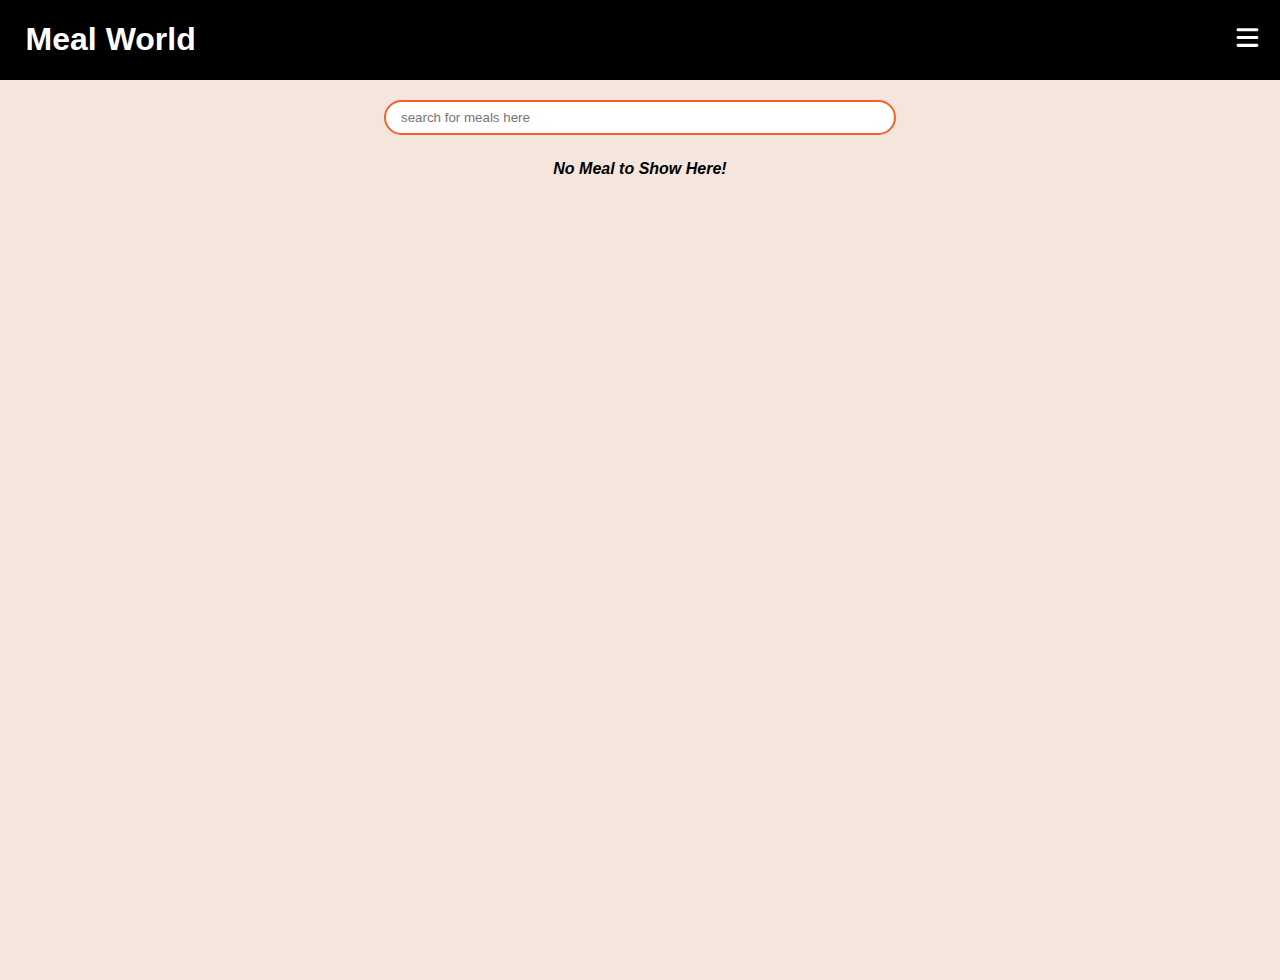
<file: Meal-World/index.html>
<html lang="en">

<head>
    <meta charset="UTF-8">
    <meta name="viewport" content="width=device-width, initial-scale=1.0">
    <link rel="stylesheet" href="./style.css">
    <title>Meal World</title>
</head>

<body>
    <header>
        <h1>
            Meal World
        </h1>
            <div id="toggle-sidebar" title="Favrouit List">
                <svg xmlns="http://www.w3.org/2000/svg" height="25" width="25" viewBox="0 0 448 512"><!--!Font Awesome Free 6.5.1 by @fontawesome - https://fontawesome.com License - https://fontawesome.com/license/free Copyright 2023 Fonticons, Inc.--><path fill="#ffffff" d="M0 96C0 78.3 14.3 64 32 64H416c17.7 0 32 14.3 32 32s-14.3 32-32 32H32C14.3 128 0 113.7 0 96zM0 256c0-17.7 14.3-32 32-32H416c17.7 0 32 14.3 32 32s-14.3 32-32 32H32c-17.7 0-32-14.3-32-32zM448 416c0 17.7-14.3 32-32 32H32c-17.7 0-32-14.3-32-32s14.3-32 32-32H416c17.7 0 32 14.3 32 32z"/></svg>
            </div>
    </header>
    <main>

        <div id="main">
        <div id="left-partition">
        <section id="search-section">
            <div >
                    <input type="search" value="" id="search-input" placeholder="search for meals here">
            </div>
        </section>
        <section id="result-section">
        </section>
    </div>

    <div id="sidebar">
        <div id="sidebar-title">
            Favourite Items
        </div>
        <hr />
        <div id="fav">
           
        </div>

    </div>
    </div>
    </main>
    <script type="module" src="./App.js">
    </script>
</body>

</html>
</file>
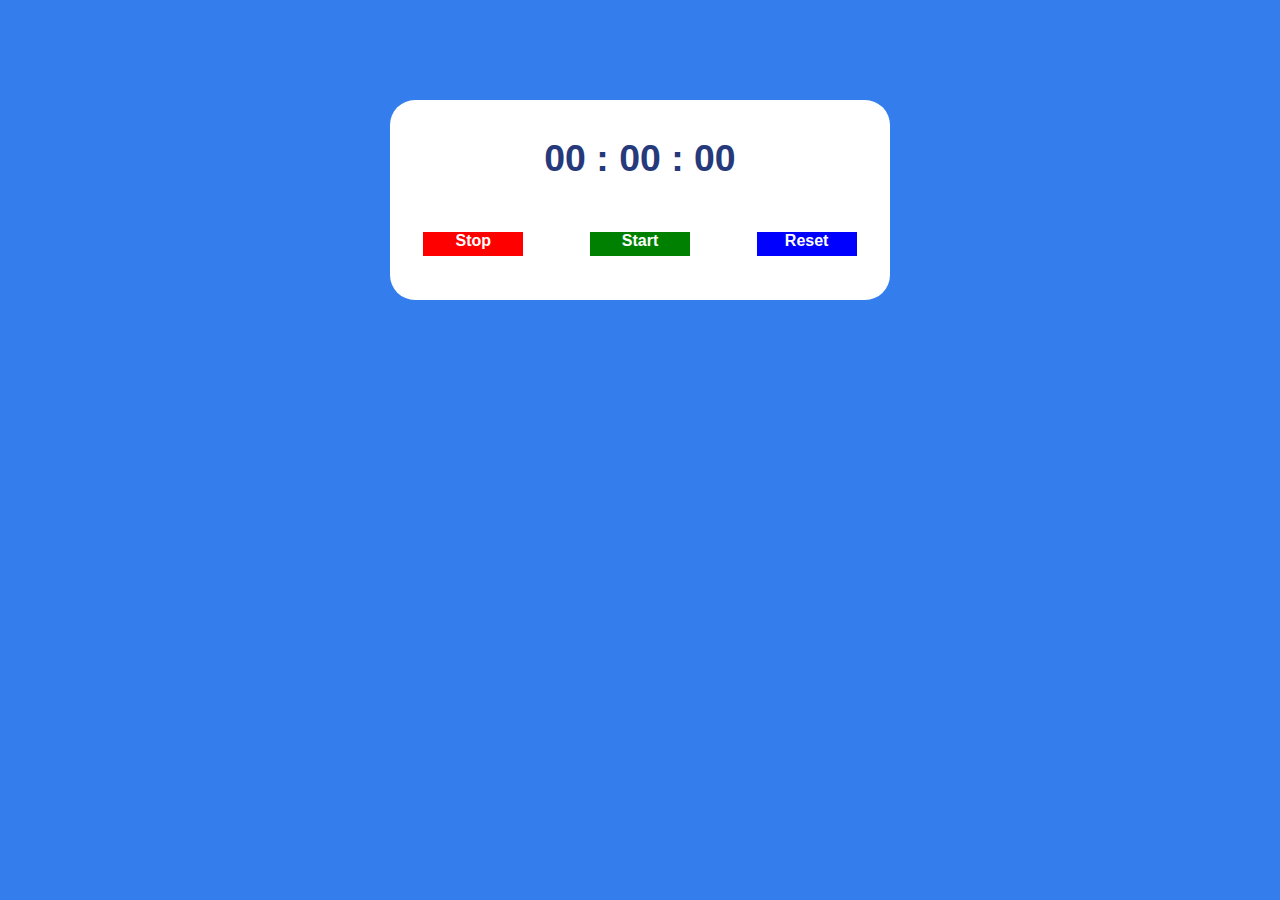
<file: stopwatch/index.html>
<html lang="en">

<head>
    <meta charset="UTF-8">
    <meta name="viewport" content="width=device-width, initial-scale=1.0">
    <link rel="stylesheet" href="./style.css">
    <title>Stopwatch</title>
</head>

<body>
    <div id="stopwatch-case">
        <div id="display">
            <h3 id="time">
                00 : 00 : 00 
            </h3>
        </div>
        <div id="bottom">
            <div id="stop" class="button">
                Stop
            </div>
            <div id="start" class="button">
                Start
            </div>
            <div id="reset" class="button">
                Reset
            </div>
        </div>
    </div>
    <script src="./script.js"></script>
</body>

</html>
</file>
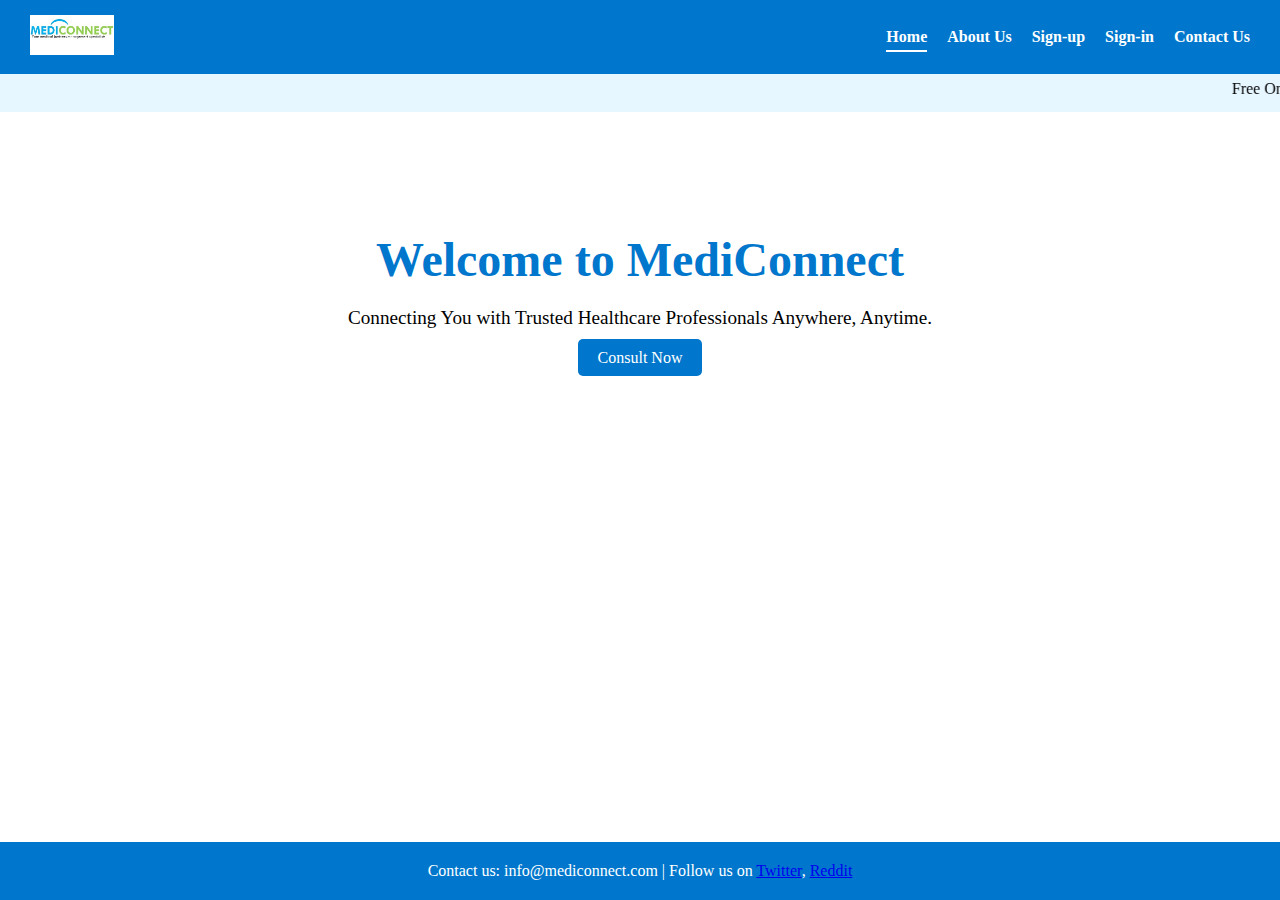
<file: Tarang-Project/index.html>
<!DOCTYPE html>
<html lang="en">
<head>
    <meta charset="UTF-8">
    <meta name="viewport" content="width=device-width, initial-scale=1.0">
    <title>MediConnect - Home</title>
    <link rel="stylesheet" href="css/style.css">
    <link rel="icon" href="images/favicon.ico">
</head>
<body>

    <nav class="navbar">
        <a href="./index.html">
        <div class="logo">
            <img src="images/logo.jpg" alt="MediConnect Logo">
        </div>
        </a>
        <ul class="nav-links" id="navLinks">
            <li><a href="index.html" class="active">Home</a></li>
            <li><a href="about.html">About Us</a></li>
            <li><a href="signup.html">Sign-up</a></li>
            <li><a href="signin.html">Sign-in</a></li>
            <li><a href="contact.html">Contact Us</a></li>
        </ul>
        <div class="menu-icon" onclick="toggleMenu()">&#9776;</div>
    </nav>

 
    <div class="scrolling-text">
        <marquee>Free Online Consultations available this month! Book Now!</marquee>
    </div>
    <div style="display: flex; flex-direction: column; flex: 1;">
    <section class="hero">
        <h1>Welcome to MediConnect</h1>
        <p>Connecting You with Trusted Healthcare Professionals Anywhere, Anytime.</p>
        <a href="consult.html" class="btn">Consult Now</a>
    </section>
  </div>

    <footer>
        <p>Contact us: info@mediconnect.com | Follow us on 
            <a href="#">Twitter</a>, <a href="#">Reddit</a>
        </p>
    </footer>

    <script src="js/script.js"></script>
</body>
</html>
</file>
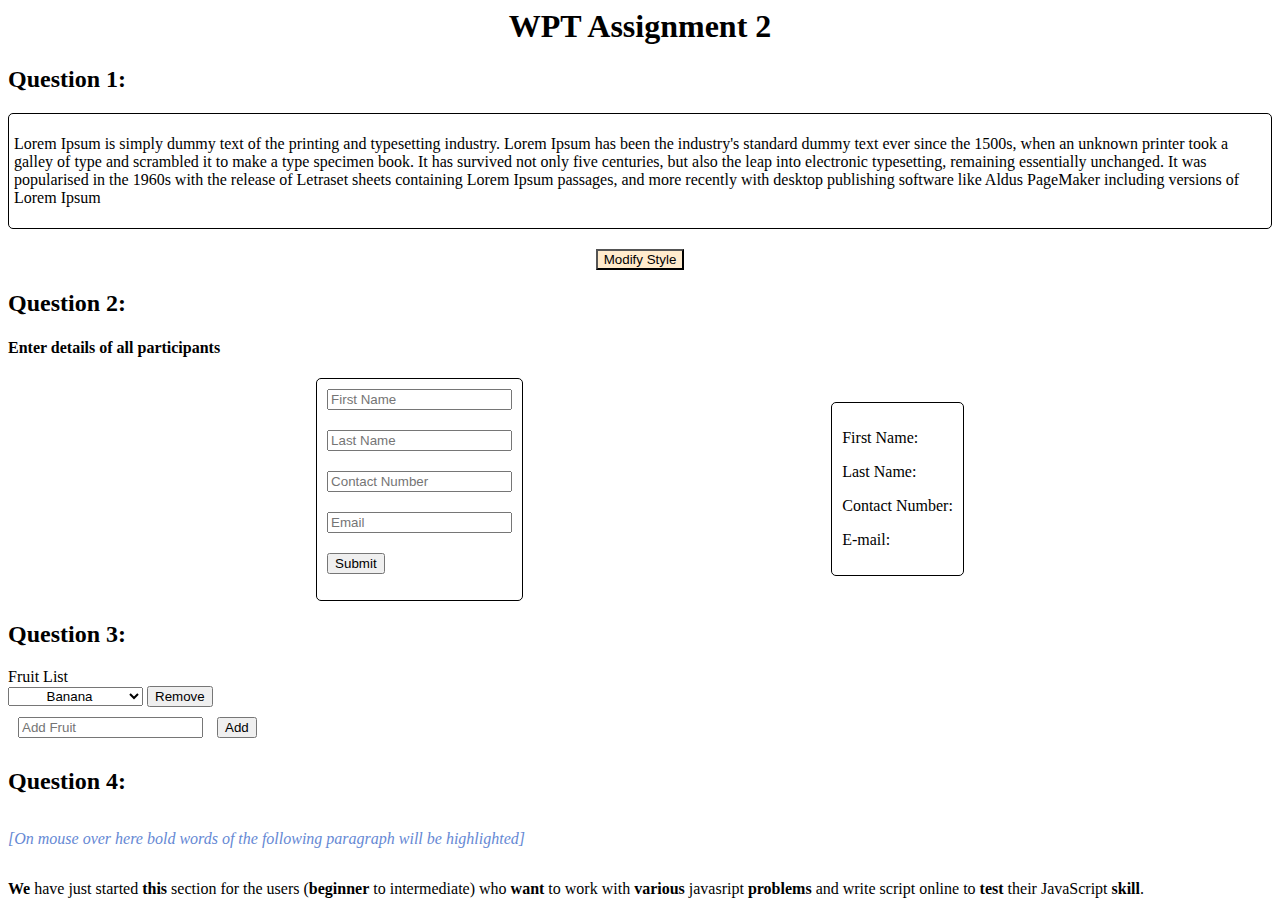
<file: WPT-Assignment-2/index.html>
<html lang="en">

<head>
    <meta charset="UTF-8">
    <meta name="viewport" content="width=device-width, initial-scale=1.0">
    <title>WPT Assignment 2</title>
    <link rel="stylesheet" href="./style.css">
</head>

<body>
    <h1 class="center">
        WPT Assignment 2
    </h1>
    <h2>
        Question 1:
    </h2>
    <div class="center" style="flex-direction: column;">
        <div id="para-div">
            <p id="para">
                Lorem Ipsum is simply dummy text of the printing and typesetting industry. Lorem Ipsum has been the
                industry's
                standard dummy text ever since the 1500s, when an unknown printer took a galley of type and scrambled it
                to
                make
                a type specimen book. It has survived not only five centuries, but also the leap into electronic
                typesetting,
                remaining essentially unchanged. It was popularised in the 1960s with the release of Letraset sheets
                containing
                Lorem Ipsum passages, and more recently with desktop publishing software like Aldus PageMaker including
                versions
                of Lorem Ipsum
            </p>
        </div>
        <div class="center">
            <button id="textButton"> Modify Style </button>
        </div>
    </div>
    <h2>
        Question 2:
    </h2>
    <h4>Enter details of all participants</h4>
    <div id="q2-div" class="center">
        <div id="input-div">
            <form id="input-form" action="">
                <input type="text" placeholder="First Name" id="fName" required><br>
                <input type="text" placeholder="Last Name" id="lName" required><br>
                <input type="" placeholder="Contact Number" id="cNum" maxlength="10" required><br>
                <input type="email" placeholder="Email" id="email" required><br>
                <input type="submit">
            </form>
        </div>
        <div id="input-div">
            <div id="output">
                <p><span>First Name: </span><span> </span> </p>
                <p><span>Last Name: </span><span> </span> </p>
                <p><span>Contact Number: </span><span></span> </p>
                <p><span>E-mail: </span><span> </span> </p>
            </div>
        </div>
    </div>
    <h2>
        Question 3:
    </h2>
    <div>
        <div>
            <label> Fruit List</label><br>
            <select name="" id="dropdown">
            </select>
            <button id="remove-fruit-button"> Remove</button>
        </div>
        <div>
            <input id="add-fruit" type="text" placeholder="Add Fruit">
            <button id="add-fruit-button">Add</button>
        </div>
    </div>
    <h2>
        Question 4:
    </h2>
    <div>
        <p id="link-text">[On mouse over here bold words of the following paragraph will be highlighted]</p>
        <p>
            <span class="bold-text">We</span> have just started <span class="bold-text">this</span> section for the
            users (<span class="bold-text">beginner</span> to intermediate) who <span class="bold-text">want</span> to
            work with <span class="bold-text">various</span>
            javasript <span class="bold-text">problems</span> and write script online to <span
                class="bold-text">test</span> their JavaScript <span class="bold-text">skill</span>.
        </p>
    </div>

    <script src="./script.js"></script>
</body>

</html>
</file>
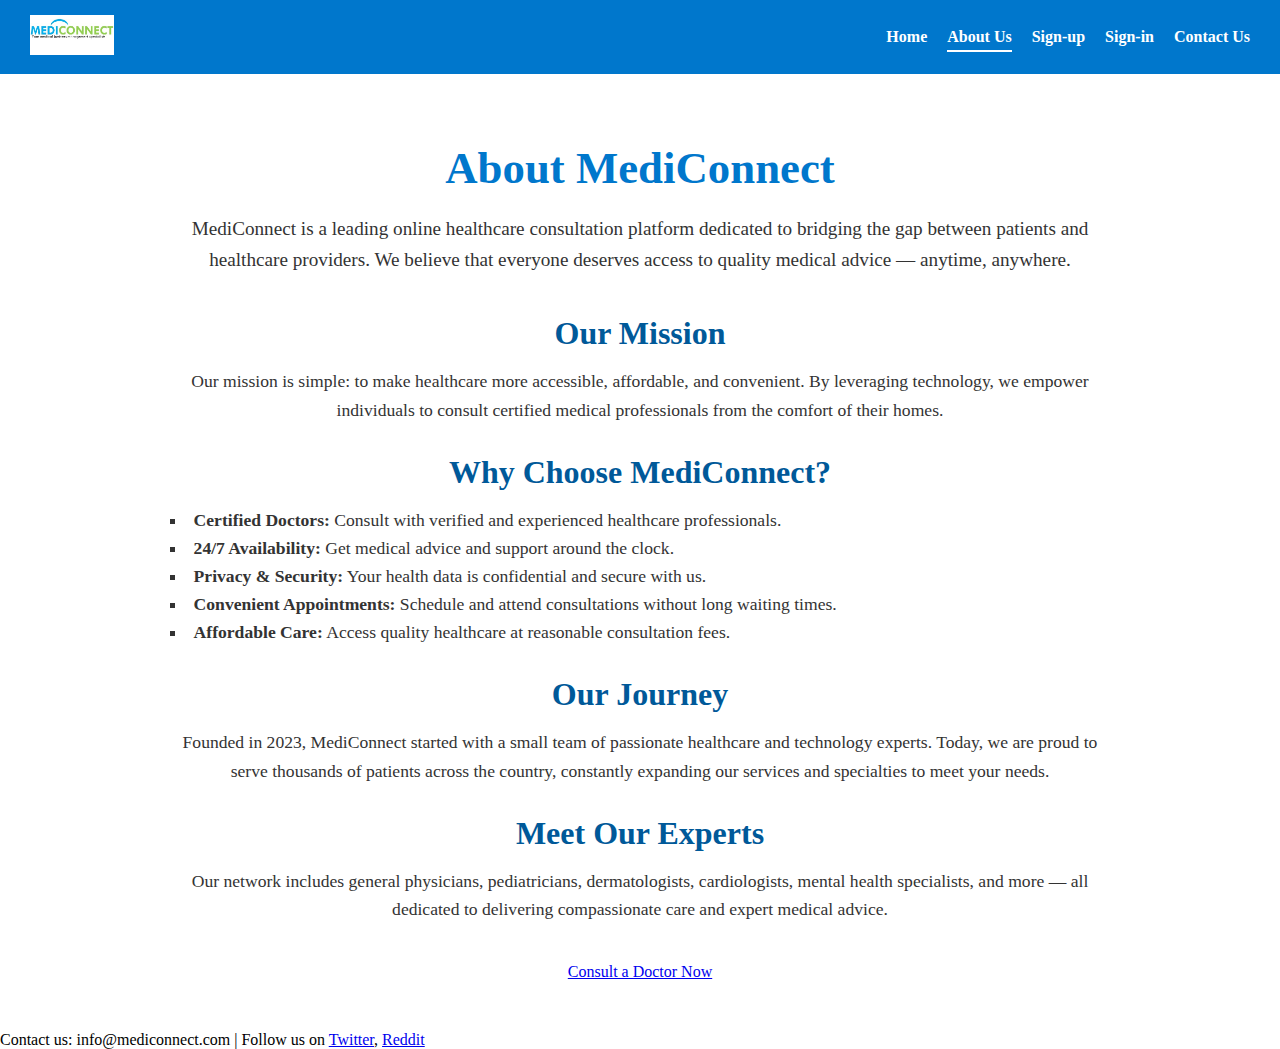
<file: Tarang-Project/about.html>
<!DOCTYPE html>
<html lang="en">
<head>
    <meta charset="UTF-8">
    <meta name="viewport" content="width=device-width, initial-scale=1.0">
    <title>About Us - MediConnect</title>
    <link rel="stylesheet" href="css/aboutStyle.css">
    <link rel="icon" href="images/favicon.ico" type="image/x-icon">
</head>
<body>

    <!-- Navigation Bar -->
    <nav class="navbar">
        <a href="./index.html">
        <div class="logo">
            <img src="images/logo.jpg" alt="MediConnect Logo">
        </div>
        </a>
        <ul class="nav-links" id="navLinks">
            <li><a href="index.html">Home</a></li>
            <li><a href="about.html" class="active">About Us</a></li>
            <li><a href="signup.html">Sign-up</a></li>
            <li><a href="signin.html">Sign-in</a></li>
            <li><a href="contact.html">Contact Us</a></li>
        </ul>
        <div class="menu-icon" onclick="toggleMenu()">&#9776;</div>
    </nav>

    <!-- Scrolling Text -->
    <div class="scrolling-text">
        <marquee>Your Health, Our Priority. Connect with Expert Doctors 24/7!</marquee>
    </div>

    <!-- Main Content -->
    <section class="about-us">
        <h1>About MediConnect</h1>
        <p class="intro">
            MediConnect is a leading online healthcare consultation platform dedicated to bridging the gap between patients and healthcare providers. We believe that everyone deserves access to quality medical advice — anytime, anywhere.
        </p>

        <h2>Our Mission</h2>
        <p>
            Our mission is simple: to make healthcare more accessible, affordable, and convenient. By leveraging technology, we empower individuals to consult certified medical professionals from the comfort of their homes.
        </p>

        <h2>Why Choose MediConnect?</h2>
        <ul class="about-list">
            <li><strong>Certified Doctors:</strong> Consult with verified and experienced healthcare professionals.</li>
            <li><strong>24/7 Availability:</strong> Get medical advice and support around the clock.</li>
            <li><strong>Privacy & Security:</strong> Your health data is confidential and secure with us.</li>
            <li><strong>Convenient Appointments:</strong> Schedule and attend consultations without long waiting times.</li>
            <li><strong>Affordable Care:</strong> Access quality healthcare at reasonable consultation fees.</li>
        </ul>

        <h2>Our Journey</h2>
        <p>
            Founded in 2023, MediConnect started with a small team of passionate healthcare and technology experts. Today, we are proud to serve thousands of patients across the country, constantly expanding our services and specialties to meet your needs.
        </p>

        <h2>Meet Our Experts</h2>
        <p>
            Our network includes general physicians, pediatricians, dermatologists, cardiologists, mental health specialists, and more — all dedicated to delivering compassionate care and expert medical advice.
        </p>

        <div class="call-to-action">
            <a href="consult.html" class="btn">Consult a Doctor Now</a>
        </div>
    </section>

    <!-- Footer -->
    <footer>
        <p>Contact us: info@mediconnect.com | Follow us on 
            <a href="#">Twitter</a>, <a href="#">Reddit</a>
        </p>
    </footer>

    <script src="js/script.js"></script>
</body>
</html>
</file>
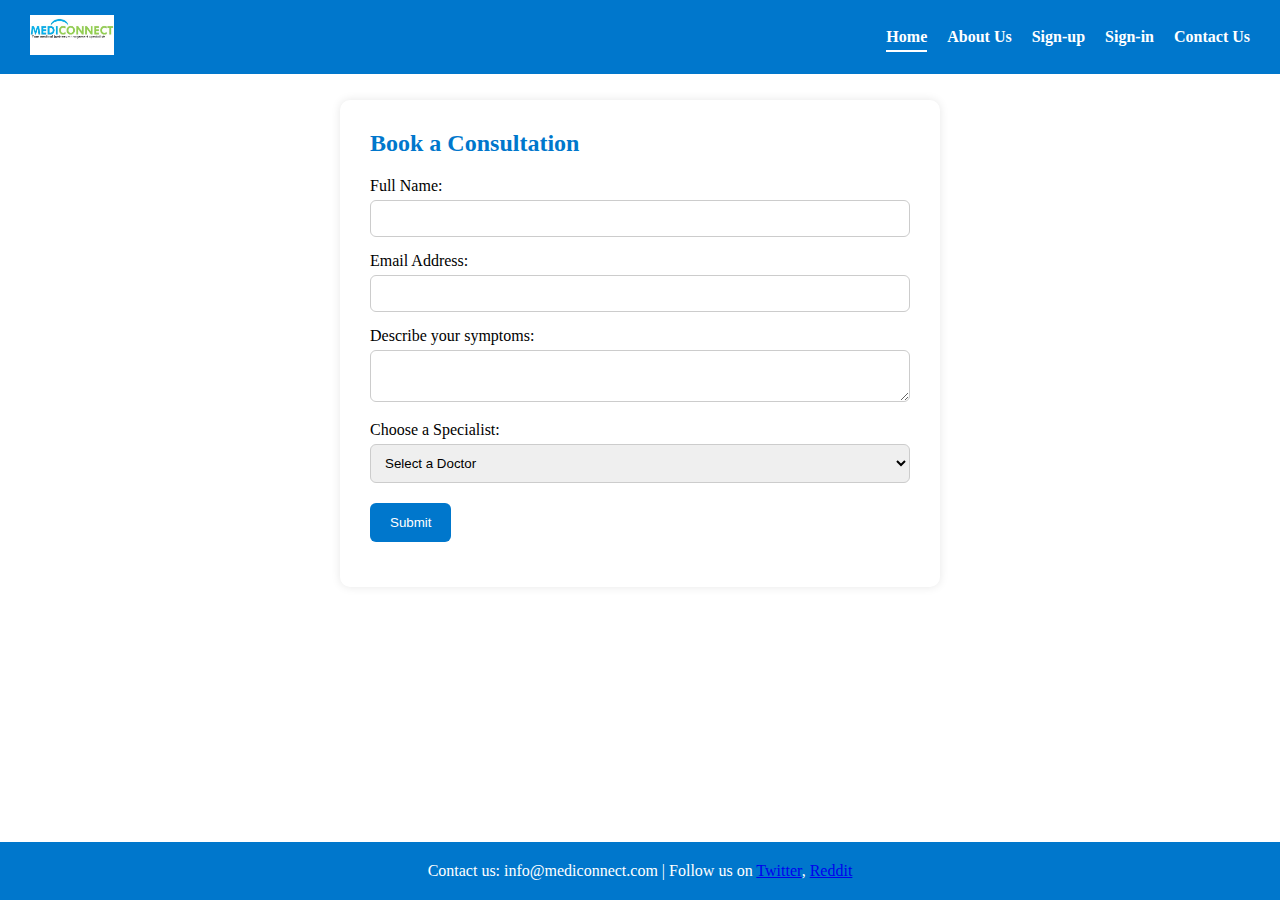
<file: Tarang-Project/consult.html>
<!DOCTYPE html>
<html lang="en">
<head>
  <meta charset="UTF-8" />
  <meta name="viewport" content="width=device-width, initial-scale=1.0"/>
  <title>Consult | MediConnect</title>
  <link rel="stylesheet" href="./css/style.css" />
  <link rel="stylesheet" href="./css/consultStyle.css" />
</head>
<body>
  <header>
    <nav class="navbar">
        <a href="./index.html">
        <div class="logo">
            <img src="images/logo.jpg" alt="MediConnect Logo">
        </div>
        </a>
        <ul class="nav-links" id="navLinks">
            <li><a href="index.html" class="active">Home</a></li>
            <li><a href="about.html">About Us</a></li>
            <li><a href="signup.html">Sign-up</a></li>
            <li><a href="signin.html">Sign-in</a></li>
            <li><a href="contact.html">Contact Us</a></li>
        </ul>
        <div class="menu-icon" onclick="toggleMenu()">&#9776;</div>
    </nav>
  </header>
  
  <div id="main-div">
    <main class="form-container">
        <h2>Book a Consultation</h2>
        <form id="consultForm">
          <label for="name">Full Name:</label>
          <input type="text" id="name" name="name" required />
    
          <label for="email">Email Address:</label>
          <input type="email" id="email" name="email" required />
    
          <label for="symptoms">Describe your symptoms:</label>
          <textarea id="symptoms" name="symptoms" required></textarea>
    
          <label for="doctor">Choose a Specialist:</label>
          <select id="doctor" name="doctor" required>
            <option value="">Select a Doctor</option>
            <option value="gp">General Practitioner</option>
            <option value="cardio">Cardiologist</option>
            <option value="neuro">Neurologist</option>
            <option value="derm">Dermatologist</option>
          </select>
    
          <button type="submit">Submit</button>
        </form>
        <p id="responseMessage"></p>
      </main>
  </div>

  <footer>
    <p>Contact us: info@mediconnect.com | Follow us on <a href="#">Twitter</a>, <a href="#">Reddit</a></p>
  </footer>

  <script src="js/script.js"></script>
</body>
</html>
</file>
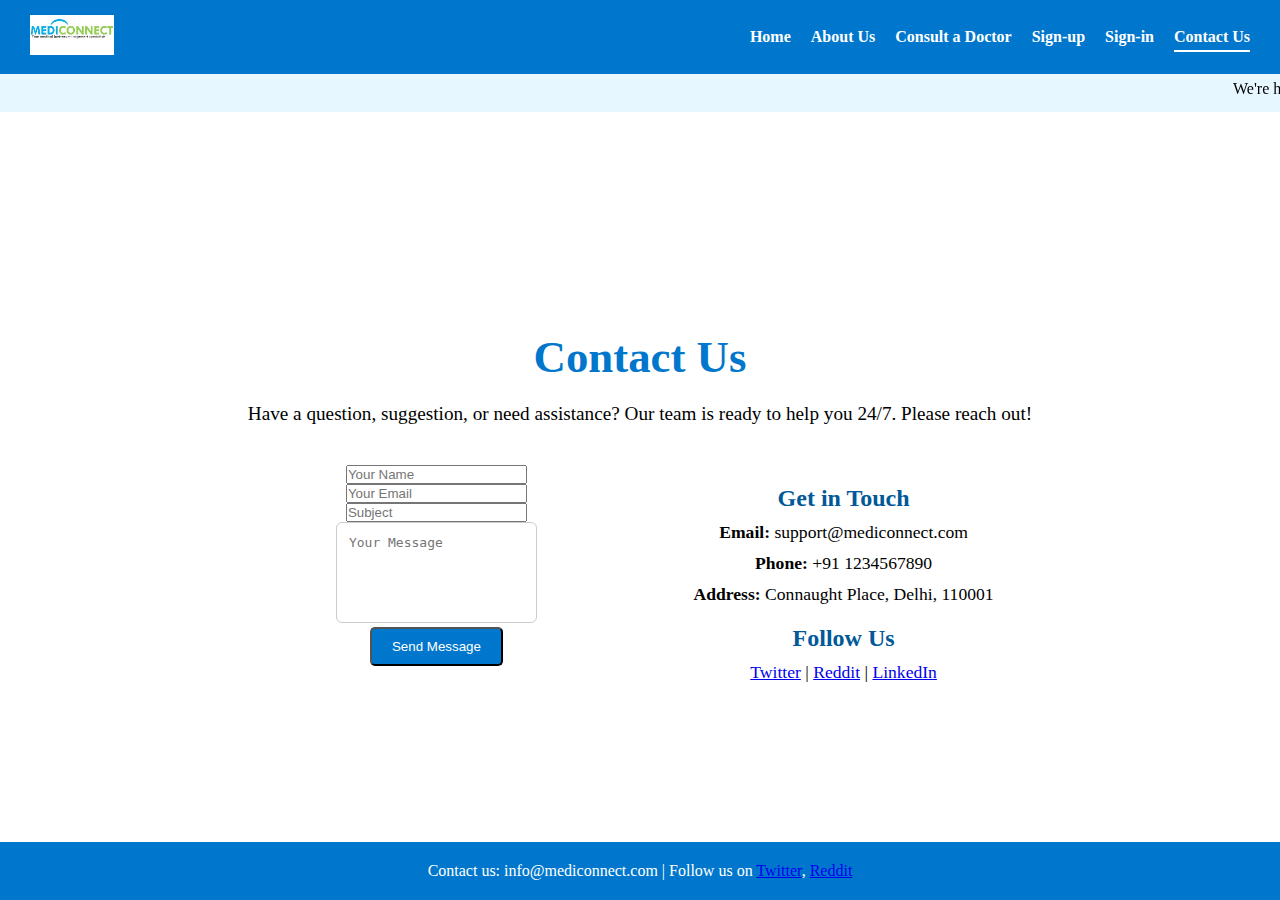
<file: Tarang-Project/contact.html>
<!DOCTYPE html>
<html lang="en">
<head>
    <meta charset="UTF-8">
    <meta name="viewport" content="width=device-width, initial-scale=1.0">
    <title>Contact Us - MediConnect</title>
    <link rel="stylesheet" href="css/contactUsStyle.css">
    <link rel="stylesheet" href="css/style.css">
    <link rel="icon" href="images/favicon.ico" type="image/x-icon">
</head>
<body>

    <nav class="navbar">
        <a href="./index.html">
        <div class="logo">
            <img src="images/logo.jpg" alt="MediConnect Logo">
        </div>
        </a>
        <ul class="nav-links" id="navLinks">
            <li><a href="index.html">Home</a></li>
            <li><a href="about.html">About Us</a></li>
            <li><a href="consult.html">Consult a Doctor</a></li>
            <li><a href="signup.html">Sign-up</a></li>
            <li><a href="signin.html">Sign-in</a></li>
            <li><a href="contact.html" class="active">Contact Us</a></li>
        </ul>
        <div class="menu-icon" onclick="toggleMenu()">&#9776;</div>
    </nav>

    <div class="scrolling-text">
        <marquee>We're here to help! Contact MediConnect anytime for support and queries.</marquee>
    </div>

    <section class="contact-section">
        <h1>Contact Us</h1>
        <p class="intro">Have a question, suggestion, or need assistance? Our team is ready to help you 24/7. Please reach out!</p>

        <div class="contact-container">

            <div class="contact-form">
                <form action="#" method="POST" class="form-container">
                    <input type="text" name="name" placeholder="Your Name" required><br>
                    <input type="email" name="email" placeholder="Your Email" required><br>
                    <input type="text" name="subject" placeholder="Subject" required><br>
                    <textarea name="message" placeholder="Your Message" rows="5" required></textarea><br>
                    <button type="submit" class="btn">Send Message</button>
                </form>
            </div>

            <div class="contact-info">
                <h2>Get in Touch</h2>
                <p><strong>Email:</strong> support@mediconnect.com</p>
                <p><strong>Phone:</strong> +91 1234567890</p>
                <p><strong>Address:</strong> Connaught Place, Delhi, 110001</p>
                <h2>Follow Us</h2>
                <p>
                    <a href="#">Twitter</a> | 
                    <a href="#">Reddit</a> | 
                    <a href="#">LinkedIn</a>
                </p>
            </div>
        </div>
    </section>

    <footer>
        <p>Contact us: info@mediconnect.com | Follow us on                                    
            <a href="#">Twitter</a>, <a href="#">Reddit</a>
        </p>
    </footer>

    <script src="js/script.js"></script>
</body>
</html>
</file>
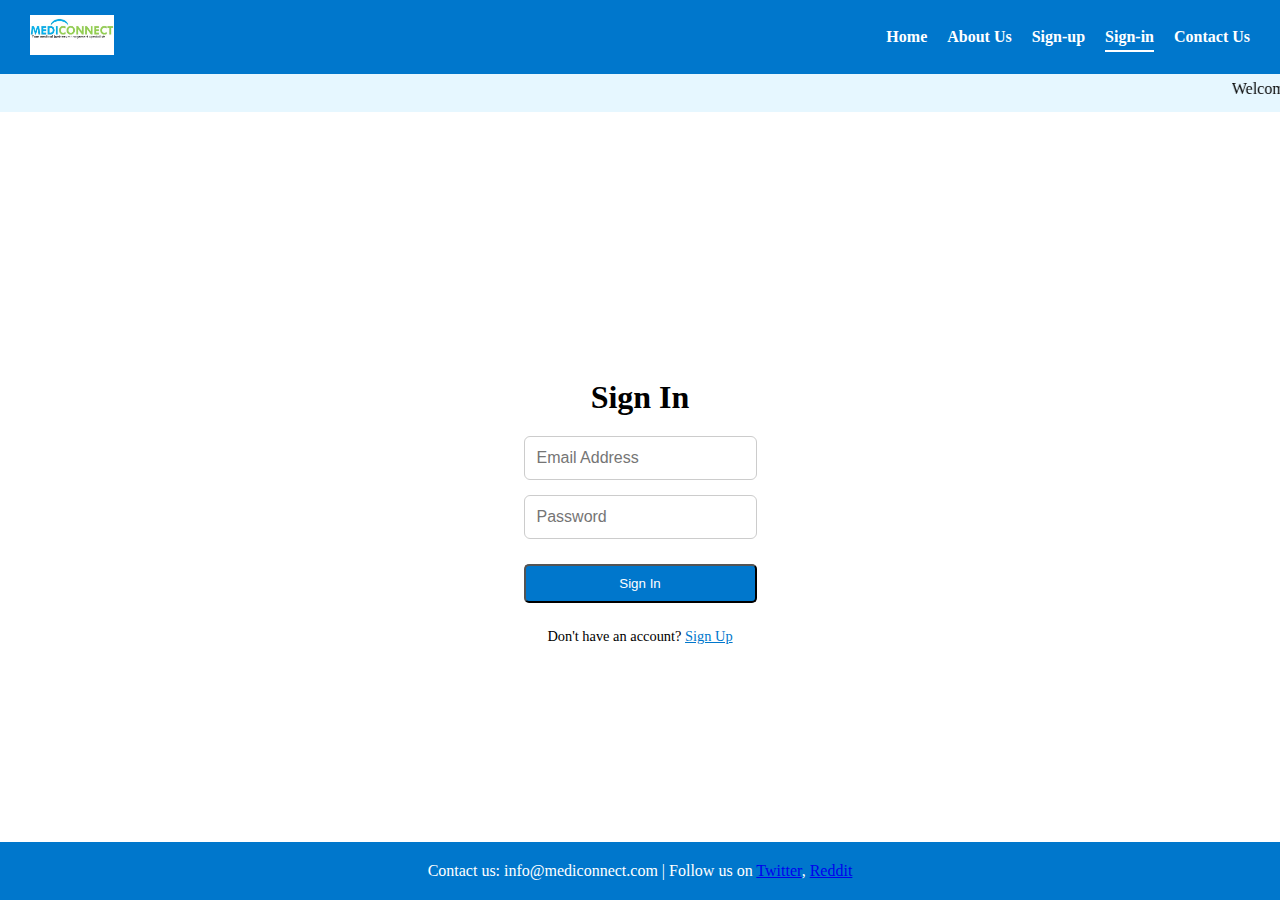
<file: Tarang-Project/signin.html>
<!DOCTYPE html>
<html lang="en">
<head>
    <meta charset="UTF-8">
    <meta name="viewport" content="width=device-width, initial-scale=1.0">
    <title>Sign In - MediConnect</title>
    <link rel="stylesheet" href="css/formStyle.css">
    <link rel="stylesheet" href="css/style.css">
    <link rel="icon" href="images/favicon.ico" type="image/x-icon">
</head>
<body>


    <nav class="navbar">
        <a href="./index.html">
        <div class="logo">
            <img src="images/logo.jpg" alt="MediConnect Logo">
        </div>
        </a>
        <ul class="nav-links" id="navLinks">
            <li><a href="index.html">Home</a></li>
            <li><a href="about.html">About Us</a></li>
            <li><a href="signup.html">Sign-up</a></li>
            <li><a href="signin.html" class="active">Sign-in</a></li>
            <li><a href="contact.html">Contact Us</a></li>
        </ul>
        <div class="menu-icon" onclick="toggleMenu()">&#9776;</div>
    </nav>


    <div class="scrolling-text">
        <marquee>Welcome back to MediConnect! Sign in to continue your healthcare journey.</marquee>
    </div>

    <section class="form-section">
        <h1>Sign In</h1>
        <form action="#" method="POST" class="form-container">
            <input type="email" name="email" placeholder="Email Address" required>
            <input type="password" name="password" placeholder="Password" required minlength="6">
            <button type="submit" class="btn">Sign In</button>
            <p>Don't have an account? <a href="signup.html">Sign Up</a></p>
        </form>
    </section>


    <footer>
        <p>Contact us: info@mediconnect.com | Follow us on 
            <a href="#">Twitter</a>, <a href="#">Reddit</a>
        </p>
    </footer>

    <script src="js/script.js"></script>
</body>
</html>
</file>
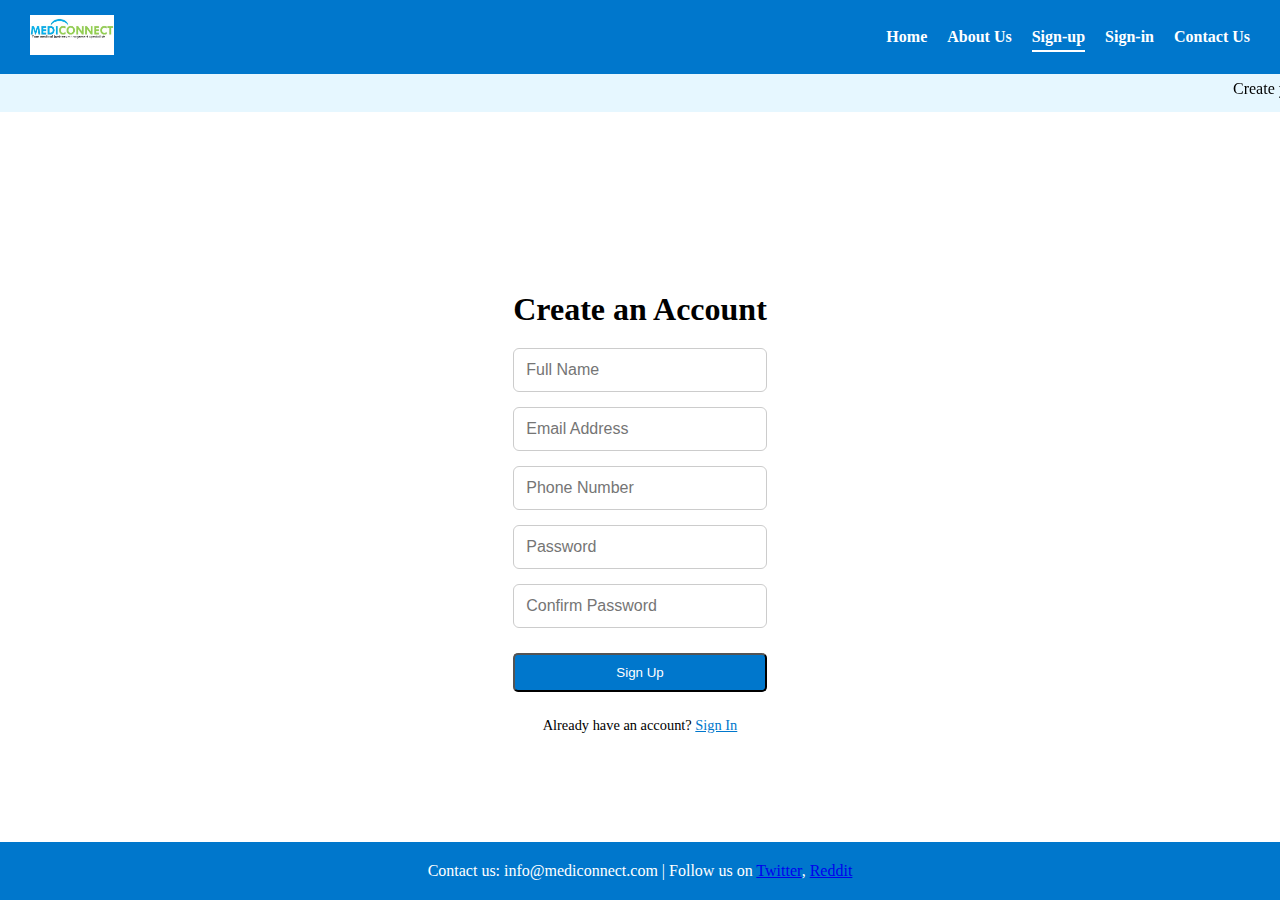
<file: Tarang-Project/signup.html>
<!DOCTYPE html>
<html lang="en">
<head>
    <meta charset="UTF-8">
    <meta name="viewport" content="width=device-width, initial-scale=1.0">
    <title>Sign Up - MediConnect</title>
    <link rel="stylesheet" href="css/formStyle.css">
    <link rel="stylesheet" href="css/style.css">
    <link rel="icon" href="images/favicon.ico" type="image/x-icon">
</head>
<body>


    <nav class="navbar">
        <a href="./index.html">
            <div class="logo">
                <img src="images/logo.jpg" alt="MediConnect Logo">
            </div>
        </a>
        <ul class="nav-links" id="navLinks">
            <li><a href="index.html">Home</a></li>
            <li><a href="about.html">About Us</a></li>
            <li><a href="signup.html" class="active">Sign-up</a></li>
            <li><a href="signin.html">Sign-in</a></li>
            <li><a href="contact.html">Contact Us</a></li>
        </ul>
        <div class="menu-icon" onclick="toggleMenu()">&#9776;</div>
    </nav>

    <div class="scrolling-text">
        <marquee>Create your MediConnect account and connect with expert doctors today!</marquee>
    </div>


    <section class="form-section">
        <h1>Create an Account</h1>
        <form action="#" method="POST" class="form-container">
            <input type="text" name="fullname" placeholder="Full Name" required>
            <input type="email" name="email" placeholder="Email Address" required>
            <input type="tel" name="phone" placeholder="Phone Number" required>
            <input type="password" name="password" placeholder="Password" required minlength="6">
            <input type="password" name="confirm-password" placeholder="Confirm Password" required minlength="6">
            <button type="submit" class="btn">Sign Up</button>
            <p>Already have an account? <a href="signin.html">Sign In</a></p>
        </form>
    </section>


    <footer>
        <p>Contact us: info@mediconnect.com | Follow us on 
            <a href="#">Twitter</a>, <a href="#">Reddit</a>
        </p>
    </footer>

    <script src="js/script.js"></script>
</body>
</html>
</file>
<file: Meal-World/style.css>
body {
    margin: 0;
    background-color: rgb(245, 230, 221);
    font-family: Arial, Helvetica, sans-serif;
}


header {
    color: white;
    background-color: rgb(0, 0, 0);
    display: flex;
    flex-direction: row;
    justify-content: space-between;
    padding-left: 2vw;
}

#main {
    display: flex;
    flex-direction: row;
    width: 100%;
    height: 100%;
    justify-content: space-around;
}

#left-partition {
    width: 100%;
}


#search-section {
    width:100%;
    margin-top: 20px;
    display: flex;
    flex: .8;
    flex-wrap: wrap;
    flex-direction:row-reverse ;
    margin-bottom: 2vw;
    justify-content: space-around;
}


#sidebar {
    display: flex;
    flex: .2;
    height: 800px;
    background-color: rgb(0, 0, 0);
    flex-direction: column;
    align-items: center;
    display: none;
    min-width: 280px;
}

#toggle-sidebar {
    height: 25px;
    width: 25px;
    cursor: pointer;
    align-content: center;
    margin-right: 20px;
    margin-top: 25px;
}

#toggle-sidebar:hover {
    scale: 1.2;
    transition: all ease-in-out .25s;
}


#sidebar.show {
    display: flex;
    transition: all ease-in-out .25s;
    width: 18%;
}

#flex-box.shrink {
    flex: .8;
    transition: all ease-in-out .25s;
}

#sidebar-title {
    font-size: 2rem;
    color: rgb(255, 255, 255);
}


#fav {
    display: flex;
    flex-direction: column;
    overflow-y: auto;
    height: 150vh;
    width: 100%;
    align-items: center;
}

.fav-item {
    width: 93%;
    min-height: 260px;
    display: flex;
    flex-direction: column;
    justify-content: space-between;
    align-items: center;
    margin-bottom: 20px;
    background-color:rgb(245, 230, 221);
    color: hsl(235, 24%, 19%);
    font-size: 1.2rem;
    text-overflow: ellipsis;
}


.fav-item-photo {
    width: 100%;
}

.fav-item-photo img {
    width: 100%;
    height: 200px;
    object-fit: cover;
    border-radius: 10%;

}

.fav-item-details {

    display: flex;
    flex-direction: row;
    justify-content:center;
    width: 90%;
    height: 50px;
}

#fav-like-button {
   margin-left: 3px;
    border-radius: 10%;
    padding: 2px;
    height: 25px;
    font-size: small;
}

.fav-item-text {
    margin: 3px;
}

#fav-like-button:hover {
    cursor: pointer;
    background-color: red;
}

.fav-item.nothing {
    background-color: transparent;
    color: rgb(129, 128, 126);
    font-size: .8rem;
    text-decoration: none;
}

#search-input {
    width: 40vw;
    height: 35px;
    padding-left: 15px;
    border-radius: 40px;
    border: 2px solid rgb(244, 97, 39);
}


#result-section {
    height: auto;
    width: auto;
    min-width: 50%;
    display: flex;
    flex-direction: row;
    flex-wrap: wrap;
    justify-content: space-around;
}



.card {
    margin: 5px;
    min-width: 220px;
    height: auto;
    display: flex;
    flex-direction: column;
    justify-content: flex-start;
    background-color: black;
    box-shadow: 0px 0px 20px 0px rgba(0, 0, 0, 0.5);
    margin-bottom: 20px;
}

a {
    text-decoration: none;
}

.card-top {
    max-width: 220px;
    display: flex;
    flex-direction: column;
    flex: .85;
    word-wrap: break-word;
    /* border-radius: 20%; */
}

.dish-photo {
    overflow: hidden;
    position: relative;
}

.dish-photo img {
    height: 220px;
    width: 220px;
    object-fit: cover;
}

.dish-name {
    margin: 5px;
    width: 210px;
    height: 48px;
    color: white;
    font-size: 1.3rem;
    font-weight: bolder;
    display: grid;
    place-items: center;
}

.dish-details {
    color: rgb(255, 187, 145);
    width: 210px;
    height: 90px;
    margin: 5px;
    display: grid;
    align-items: center;
    text-overflow: ellipsis;
}

.card-bottom {
    display: flex;
    width: 100%;
    height: auto;
    justify-content: space-evenly;
    align-items: center;
    flex-direction: row;
    margin-bottom: 10px;
    margin-top: 10px;
}

.card:hover {
    transform: scale(1.05);
    transition: all ease-in-out .45s;
    cursor: pointer;
    color: #494949 !important;
    border-radius: 20px;
    border-color: #494949 !important;
    transition: all 0.3s ease 0s;
}

.card:hover img{
    border-top-left-radius: 20px;
    border-top-right-radius: 20px;
}


.play svg {
    scale: 1.6;
}


.play svg:hover {
    scale: 1.8;
    transition: ease-in-out all .25s;
}

#no-meal-to-show {
    text-align: center;
    font-weight: 700;
    font-family:'Franklin Gothic Medium', 'Arial Narrow', Arial, sans-serif;
    font-style: italic;
}

#flex-box {
    flex: 1;
    display: flex;
    flex-direction: column;
    overflow-y: scroll;
    scroll-behavior: smooth;
}

#like-button {
    margin-left: 3px;
    border-radius: 10%;
    padding: 2px;
    height: 25px;
    font-size: small;
}

#like-button:hover {
    scale: 1.1;
    cursor: pointer;
}
</file>
<file: stopwatch/style.css>
body {
    display:flex;
    justify-content: center;
    margin-top: 100px;
    background-color: rgb(51, 125, 236);
}

/* Outer body of the stopwatch*/
#stopwatch-case {
    width: 500px;
    height: 200px;
    border-radius: 25px;
    justify-content: center;
    background-color: white;
}

/* display to show time*/
#display {
    width: 90%;
    height: 48%;
    display: flex;
    justify-content: center;
    margin-left: 5%;
    font-size: xx-large;
    user-select: none;
    font-family: 'Segoe UI', Tahoma, Geneva, Verdana, sans-serif;
    color: rgb(37, 57, 123);
}

/* bottom part of the stopwatch containing buttons*/
#bottom {
    width: 100%;
    height: 48%;
    display: flex;
    flex-direction: row;
    justify-content: space-around;
    align-items: center;
}


.button {
    width: 20%;
    height: 25%;
    text-align: center;
    cursor: pointer;
    font-family: 'Segoe UI', Tahoma, Geneva, Verdana, sans-serif;
    color: white;
    font-weight: 600;
}

.button:hover {
    box-shadow: 5px 5px black;
    scale: 1.1;
}

#start {
    background-color: green;

}

#stop {
    background-color: red;
}

#reset {
    background-color: blue;
}
</file>
<file: WPT-Assignment-2/style.css>
#textButton{
    align-self: center;
    background-color:blanchedalmond;
    margin-top: 20px;
}

#textButton:hover {
    cursor: pointer;
}

.center {
    display: flex;
    justify-content: center;
    align-items: center;
    align-content: center;
}

#para-div {
    max-width: 1500px ;
    border: 1px solid black;
    padding: 5px;
    border-radius: 5px;
    
}

.new-para-style {
    color: rgb(116, 116, 189);
    font-family:Georgia, 'Times New Roman', Times, serif;
    font-size: 20;
} 


#q2-div {
    margin-top: 20px;
    display: flex;
    flex-direction: row;
    flex: 1;
    justify-content: space-evenly;
}

#input-div{

    border: 1px solid black;
    border-radius: 5px;

}

input {
    margin: 10px;
}

#output {
    padding: 10px;
    max-height: 205px;
    overflow-y: scroll;
}

#dropdown{
    width: 135px ;
    text-align: center;
}


/* Question 4 */
.bold-text {
    font-weight: 600;
}
#link-text {
    font-style: italic;
    color: rgb(101, 136, 212);
    cursor: pointer;
    display: inline-block;
    width: auto;
}
</file>
<file: Tarang-Project/css/aboutStyle.css>
*{
    margin: 0;
    padding: 0;
    box-sizing: border-box;
}
.nav-links li a.active {
    border-bottom: 2px solid #ffffff;
    padding-bottom: 5px;
}



.navbar {
    display: flex;
    justify-content: space-between;
    align-items: center;
    background-color: #0077cc;
    padding: 15px 30px;
    position: fixed;
    top: 0;
    width: 100%;
    z-index: 999;
}

.logo img {
    height: 40px;
}

.nav-links {
    list-style: none;
    display: flex;
    gap: 20px;
}

.nav-links li a {
    text-decoration: none;
    color: white;
    font-weight: bold;
}

.menu-icon {
    display: none;
    font-size: 30px;
    color: white;
    cursor: pointer;
}

.about-us {
    padding: 120px 30px 50px 30px;
    max-width: 1000px;
    margin: auto;
    text-align: center;
}


.about-us h1 {
    color: #0077cc;
    font-size: 2.8em;
    margin-bottom: 20px;
}

.about-us .intro {
    font-size: 1.2em;
    margin-bottom: 40px;
}

.about-us h2 {
    color: #005999;
    font-size: 2em;
    margin-top: 30px;
    margin-bottom: 10px;
}

.about-us p, .about-us ul {
    font-size: 1.1em;
    margin: 15px 0;
    line-height: 1.6;
    color: #333;
}

.about-list {
    list-style: inside square;
    text-align: left;
    margin-left: 30px;
}

.call-to-action {
    margin-top: 40px;
}
</file>
<file: Tarang-Project/css/consultStyle.css>
#main-div {
    display: flex;
    flex-direction: column;
    flex: 1;
    align-items: center;
    margin-top: 100px;
  }
  
  .form-container {
    width: 50vw;
    min-width: 300px;
    max-width: 600px;
    background: white;
    padding: 30px;
    box-shadow: 0 0 10px rgba(0,0,0,0.1);
    border-radius: 10px;
  }
  
  .form-container h2 {
    color: #0077cc;
    margin-bottom: 20px;
  }
  
  form label {
    display: block;
    margin-top: 15px;
  }
  
  form input, form textarea, form select {
    width: 100%;
    padding: 10px;
    margin-top: 5px;
    border: 1px solid #ccc;
    border-radius: 6px;
  }
  
  form button {
    margin-top: 20px;
    background-color: #0077cc;
    color: white;
    border: none;
    padding: 12px 20px;
    border-radius: 6px;
    cursor: pointer;
  }
  
  form button:hover {
    background-color: #005fa3;
  }
  
  #responseMessage {
    margin-top: 15px;
    color: green;
  }
</file>
<file: Tarang-Project/css/contactUsStyle.css>
.contact-section {
    padding: 120px 30px 50px 30px;
    max-width: 1200px;
    margin: auto;
    text-align: center;
}

.contact-section h1 {
    color: #0077cc;
    font-size: 2.8em;
    margin-bottom: 20px;
}

.contact-section .intro {
    font-size: 1.2em;
    margin-bottom: 40px;
}

.contact-container {
    display: flex;
    flex-wrap: wrap;
    justify-content: space-around;
    gap: 30px;
}

.contact-form, .contact-info {
    flex: 1;
    min-width: 300px;
}

.contact-info h2 {
    margin-top: 20px;
    color: #005999;
}

.contact-info p {
    font-size: 1.1em;
    margin: 10px 0;
}

textarea {
    resize: none;
    padding: 12px;
    border: 1px solid #ccc;
    border-radius: 6px;
    font-size: 1em;
}

.map-placeholder {
    margin-top: 50px;
    padding: 40px;
    background-color: #eee;
    border-radius: 8px;
    font-size: 1.2em;
    color: #555;
}
</file>
<file: Tarang-Project/css/formStyle.css>
.form-section {
    padding: 120px 30px 50px 30px;
    max-width: 400px;
    margin: auto;
    text-align: center;
}

.form-container {
    display: flex;
    flex-direction: column;
    gap: 15px;
    margin-top: 20px;
}

.form-container input {
    padding: 12px;
    border: 1px solid #ccc;
    border-radius: 6px;
    font-size: 1em;
}

.form-container button {
    margin-top: 10px;
}

.form-container p {
    font-size: 0.9em;
    margin-top: 10px;
}

.form-container a {
    color: #0077cc;
    text-decoration: underline;
}
</file>
<file: Tarang-Project/css/style.css>
/* Reset */
* {
    margin: 0;
    padding: 0;
    box-sizing: border-box;
}
.nav-links li a.active {
    border-bottom: 2px solid #ffffff;
    padding-bottom: 5px;
}

body {
    min-height: 100vh;
  min-height: 100dvh;
  display: flex;
  flex-direction: column;
  flex: 1;
}

/* Navigation Bar */
.navbar {
    display: flex;
    justify-content: space-between;
    align-items: center;
    background-color: #0077cc;
    padding: 15px 30px;
    position: fixed;
    top: 0;
    width: 100%;
    z-index: 999;
}

.logo img {
    height: 40px;
}

.nav-links {
    list-style: none;
    display: flex;
    gap: 20px;
}

.nav-links li a {
    text-decoration: none;
    color: white;
    font-weight: bold;
}

.menu-icon {
    display: none;
    font-size: 30px;
    color: white;
    cursor: pointer;
}

/* Scrolling Text */
.scrolling-text {
    background: #e6f7ff;
    padding: 10px 0;
    margin-top: 70px;
}

/* Hero Section */
.hero {
    padding: 120px 30px 50px 30px;
    text-align: center;
}

.hero h1 {
    font-size: 3em;
    color: #0077cc;
}

.hero p {
    margin: 20px 0;
    font-size: 1.2em;
}

.btn {
    background-color: #0077cc;
    color: white;
    padding: 10px 20px;
    text-decoration: none;
    border-radius: 5px;
    transition: background 0.3s;
}

.btn:hover {
    background-color: #005999;
}

/* Footer */
footer {
    background: #0077cc;
    color: white;
    text-align: center;
    padding: 20px;
    position: sticky;
    bottom: 0;
    width: 100%;
    align-self: flex-end;
}

/* Responsive */
@media (max-width: 768px) {
    .nav-links {
        display: none;
        flex-direction: column;
        background-color: #0077cc;
        position: absolute;
        top: 60px;
        right: 0;
        width: 200px;
    }

    .nav-links.show {
        display: flex;
        padding: 10px;
    }

    .menu-icon {
        display: block;
    }
}
</file>
